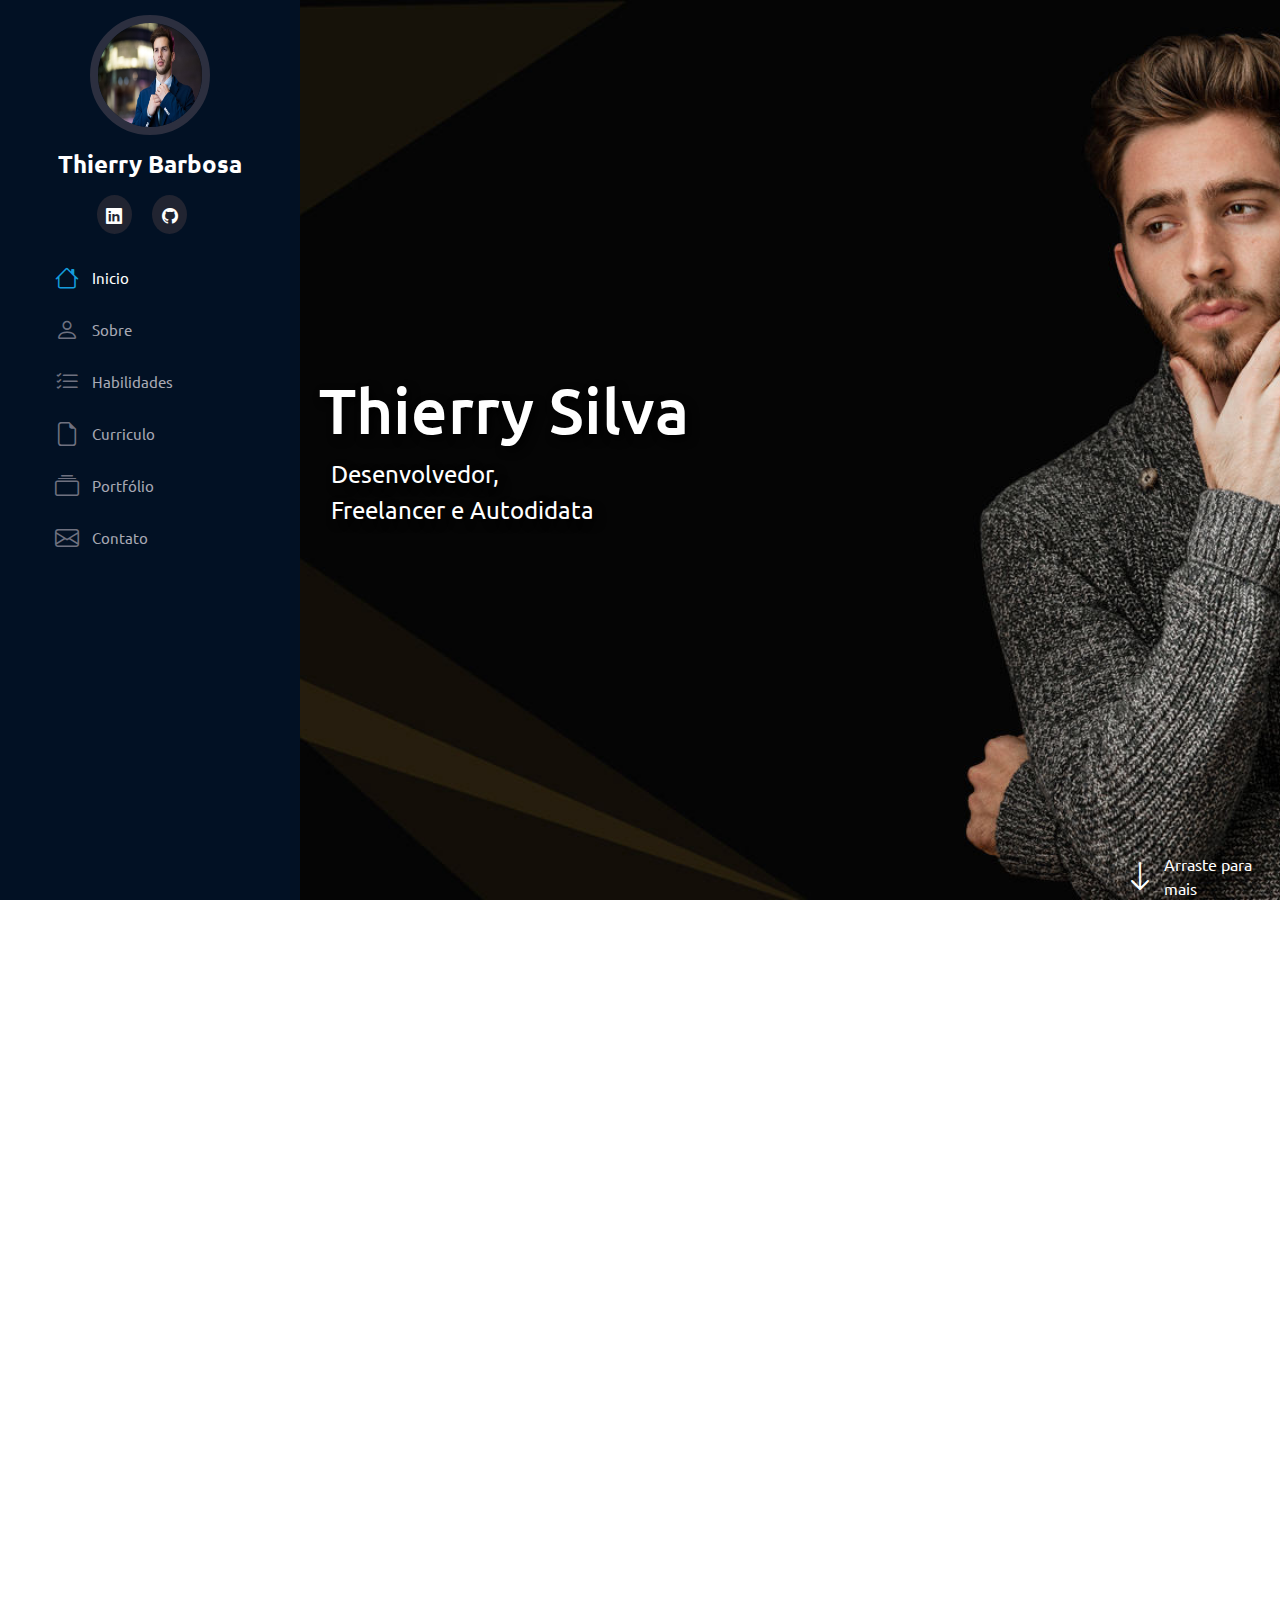
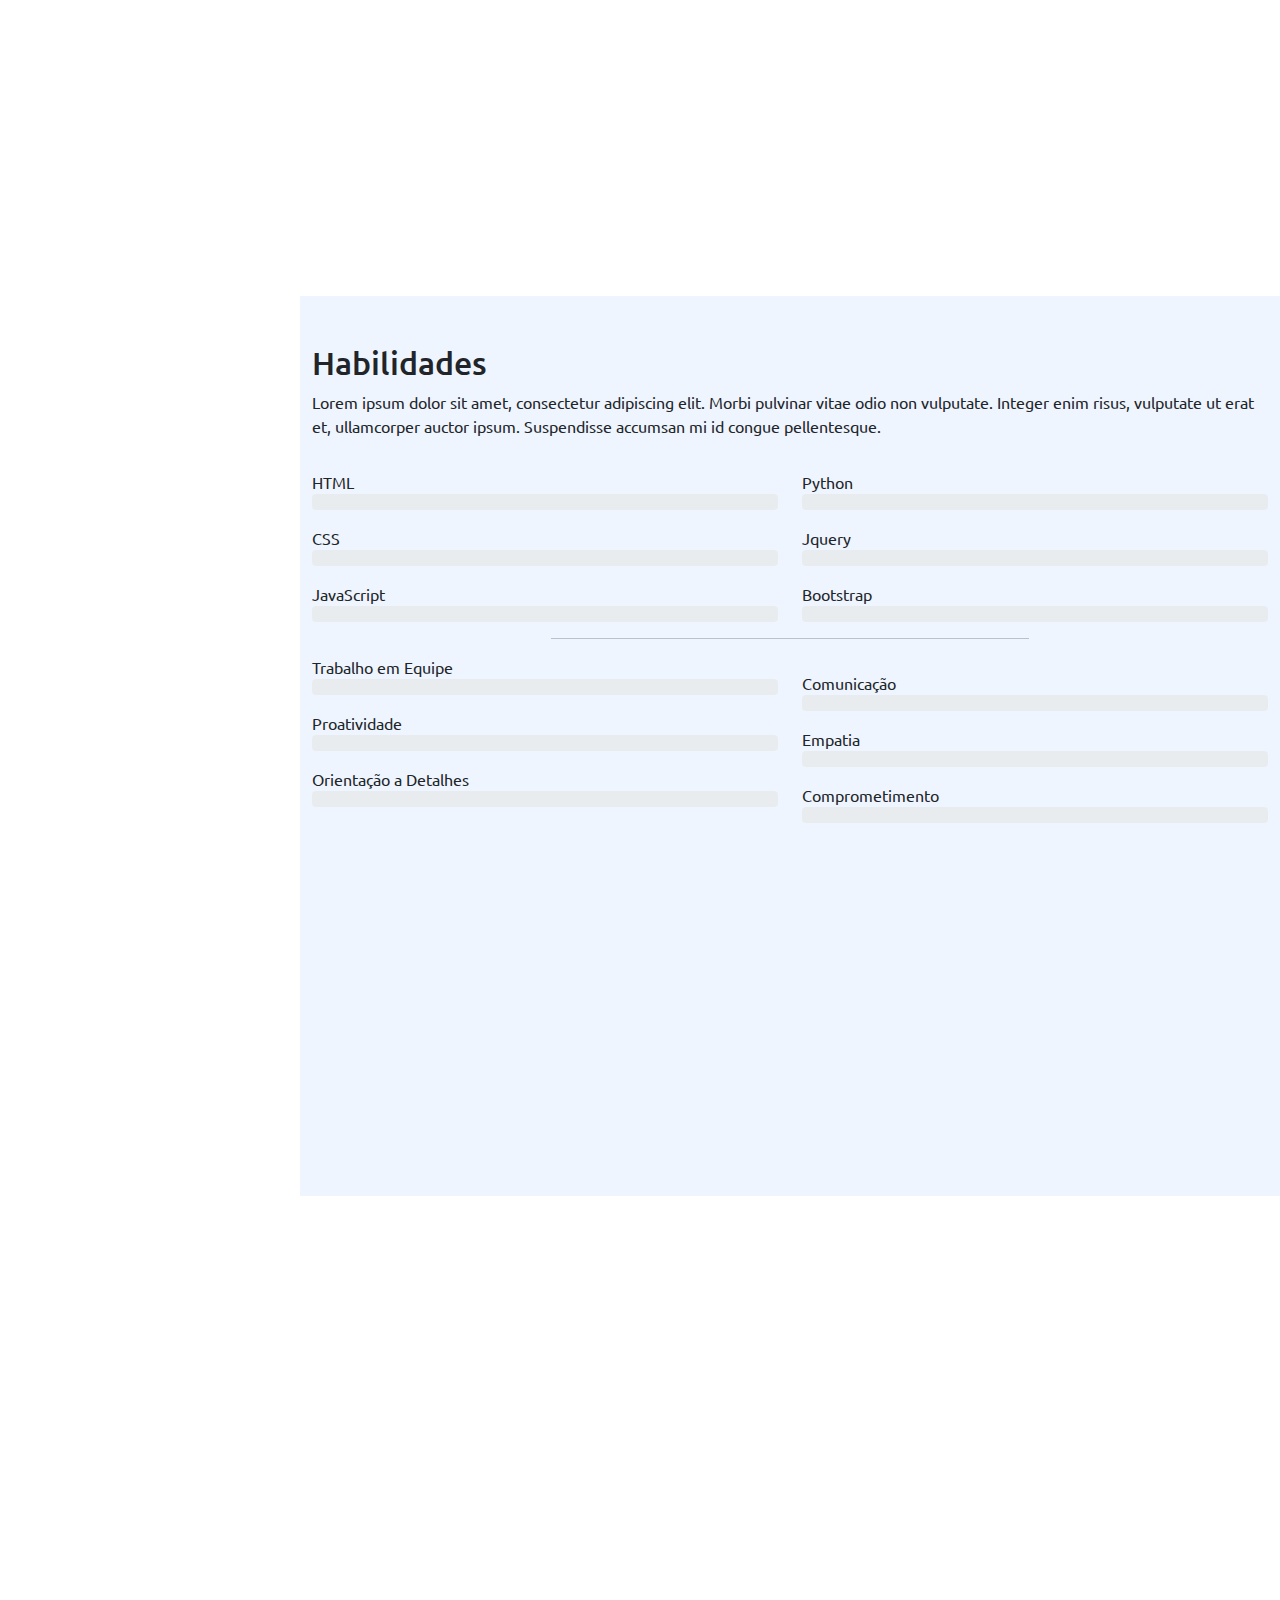
<file: index.html>
<!DOCTYPE html>
<html lang="pt-br">

<head>
    <meta charset="UTF-8">
    <meta http-equiv="X-UA-Compatible" content="IE=edge">
    <meta name="viewport" content="width=device-width, initial-scale=1.0">
    <link rel="stylesheet" href="./static/bootstrap/css/bootstrap.css">
    <link rel="stylesheet" href="./static/style.css">
    <link rel="icon" type="image/png" href="">
    <link rel="stylesheet" href="https://cdn.jsdelivr.net/npm/bootstrap-icons@1.10.4/font/bootstrap-icons.css">
    <title>Thierry | Developer</title>
</head>

<body>

    <i class="bi bi-list menu-mobile"></i>

    <aside id="header">
        <section class="profile">
            <img src="./static/img/profile-4.jpeg" alt="Foto do Thierry">
            <h1>Thierry Barbosa</h1>
            <div class="social-links mt-4 text-center">
                <a target="_blank" href="#"><i class="bi bi-linkedin"></i></a>
                <a target="_blank" href="#"><i class="bi bi-github"></i></a>
            </div>
        </section>

        <nav id="nav-bar" class="nav-menu">
            <ul class="nav flex-column">
                <li class="nav-item">
                    <a class="nav-link inicio" aria-current="page" href="#inicio"><i class="bi bi-house "></i> Inicio</a>
                </li>
                <li class="nav-item">
                    <a class="nav-link sobre" href="#sobre"><i class="bi bi-person "></i> Sobre</a>
                </li>
                <li class="nav-item">
                    <a class="nav-link habilidades" href="#habilidades"><i class="bi bi-list-check "></i> Habilidades</a>
                </li>
                <li class="nav-item">
                    <a class="nav-link curriculo" href="#curriculo"><i class="bi bi-file-earmark "></i> Curriculo</a>
                </li>
                <li class="nav-item">
                    <a class="nav-link" href="#"><i class="bi bi-collection"></i> Portfólio</a>
                </li>
                <li class="nav-item">
                    <a class="nav-link" href="#"><i class="bi bi-envelope"></i> Contato</a>
                </li>

            </ul>
        </nav>
    </aside>

    <main id="main">

        <section id="inicio" class="row m-0 p-0 sessao">
            <div class="col-md-5 d-flex justify-content-center align-items-center flex-column text-white">
                <h2 class="text-shadow">Thierry Silva</h2>
                <span id="subtitle" class="text-shadow">Desenvolvedor, Freelancer e Autodidata</span>
                <div class="mobile-button mt-5">
                    <div class="social-links-mobile mt-4 mb-4 text-center">
                        <a target="_blank" href="#"><i class="bi bi-linkedin"></i></a>
                        <a target="_blank" href="#"><i class="bi bi-github"></i></a>
                    </div>
                    <button href="#sobre" class="btn-mob readme"><a href="#sobre">Read More</a></button>
                    <button class="btn-mob contactme">Contact Me</button>
                </div>
            </div>

            <div class="col-md-7 d-flex justify-content-end align-items-end">
                <div id="arraste" class=" align-items-center">
                    <i class="bi bi-arrow-down text-white pe-2 fs-2" aria-hidden="true"></i>
                    <a href="#sobre">Arraste para mais</a>
                </div>
            </div>
        </section>

        <section id="sobre" class="container mt-5 sessao">
            <div class="row w-100">
                <div class="col-md-12" data-anime="up">
                    <h2 class="pt-3">Sobre</h2>
                    <p>Lorem ipsum dolor sit amet, consectetur adipiscing elit. Morbi pulvinar vitae odio non vulputate.
                        Integer enim risus, vulputate ut erat et, ullamcorper auctor ipsum. Suspendisse accumsan mi id
                        congue pellentesque. Mauris vitae lectus vel massa sollicitudin varius. Fusce pellentesque quis
                        tortor posuere aliquet. Morbi pretium diam mattis maximus porta. Integer eget diam felis. In
                        dignissim tincidunt blandit. Maecenas a ultricies sem. Cras volutpat, sapien eu volutpat
                        ultricies, odio nibh bibendum arcu, ultrices sollicitudin sapien odio fermentum risus. Praesent
                        non quam sed odio fringilla facilisis. Sed sit amet volutpat turpis. Sed eleifend dolor eget
                        odio porta sagittis.</p>
                </div>

                <div class="row mt-4">
                    <div class="col-md-4">
                        <img src="./static/img/profile-4.jpeg" alt="foto Thierry" class="img-fluid shadow" data-anime="left">
                    </div>

                    <div class="col-md-8" data-anime="right">
                        <h3>Desenvolvedor</h3>
                        <p>Lorem ipsum dolor sit amet, consectetur adipiscing elit. Morbi pulvinar vitae odio non
                            vulputate. Integer enim risus, vulputate ut erat et, ullamcorper auctor ipsum. Suspendisse
                            accumsan mi id congue pellentesque.</p>
                        <div class="row mt-3 mb-4">
                            <div class="col-md-6">
                                <ul class="list-group list-group-flush fs-5">
                                    <li class="list-group-item">
                                        Niver: <span class="fw-lighter">08 de Novembro de 2002</span>
                                    </li>

                                    <li class="list-group-item">
                                        Idade: <span class="fw-lighter"> 20 Anos</span>
                                    </li>

                                    <li class="list-group-item">
                                        Cidade: <span class="fw-lighter">São Paulo</span>
                                    </li>

                                    <li class="list-group-item">
                                        Estado: <span class="fw-lighter">São Paulo</span>
                                    </li>

                                </ul>
                            </div>

                            <div class="col-md-6">
                                <ul class="list-group list-group-flush fs-5">
                                    <li class="list-group-item">
                                        Hobby: <span class="fw-lighter">Futebol</span>
                                    </li>

                                    <li class="list-group-item">
                                        Site: <span class="fw-lighter"> Não tem</span>
                                    </li>

                                    <li class="list-group-item">
                                        Trabalho: <span class="fw-lighter">Não Tem</span>
                                    </li>

                                    <li class="list-group-item">
                                        Experiência: <span class="fw-lighter">Não Tem</span>
                                    </li>

                                </ul>

                            </div>

                        </div>

                        <p>Morbi eget congue dolor, a suscipit nisl. Curabitur tempus, lorem vitae pharetra suscipit,
                            felis ipsum porttitor libero, nec aliquam ex ipsum ac turpis. Nunc lacinia posuere semper.
                            Suspendisse potenti. Fusce ullamcorper viverra metus, vel faucibus lorem imperdiet in. Fusce
                            convallis pharetra ultrices. Suspendisse purus diam, molestie euismod augue a, sodales
                            posuere sapien.</p>


                    </div>

                </div>
            </div>
        </section>

        <div id="habilidades" class="mt-5 section-bg sessao">

            <div class="container pb-5">
                <h2 class="pt-5">Habilidades</h2>
                <p>Lorem ipsum dolor sit amet, consectetur adipiscing elit. Morbi pulvinar vitae odio non vulputate.
                    Integer enim risus, vulputate ut erat et, ullamcorper auctor ipsum. Suspendisse accumsan mi id
                    congue pellentesque.</p>

                <div class="row">
                    <div class="col-md-6">
                        <p class="mt-3 mb-0">HTML</p>
                        <div class="progress " role="progressbar" aria-label="Example with label" aria-valuenow="75"
                            aria-valuemin="0" aria-valuemax="100">
                            <div class="progress-bar" style="width: 75%" data-anime="left">75%</div>
                        </div>

                        <p class="mt-3 mb-0">CSS</p>
                        <div class="progress" role="progressbar" aria-label="Example with label" aria-valuenow="55"
                            aria-valuemin="0" aria-valuemax="100">
                            <div class="progress-bar" style="width: 55%" data-anime="left">55%</div>
                        </div>

                        <p class="mt-3 mb-0">JavaScript</p>
                        <div class="progress" role="progressbar" aria-label="Example with label" aria-valuenow="55"
                            aria-valuemin="0" aria-valuemax="100">
                            <div class="progress-bar" style="width: 55%" data-anime="left">55%</div>
                        </div>

                    </div>

                    <div class="col-md-6">
                        <p class="mt-3 mb-0">Python</p>
                        <div class="progress" role="progressbar" aria-label="Example with label" aria-valuenow="35"
                            aria-valuemin="0" aria-valuemax="100">
                            <div class="progress-bar" style="width: 35%" data-anime="left">35%</div>
                        </div>

                        <p class="mt-3 mb-0">Jquery</p>
                        <div class="progress" role="progressbar" aria-label="Example with label" aria-valuenow="55"
                            aria-valuemin="0" aria-valuemax="100">
                            <div class="progress-bar" style="width: 55%" data-anime="left">55%</div>
                        </div>

                        <p class="mt-3 mb-0">Bootstrap</p>
                        <div class="progress" role="progressbar" aria-label="Example with label" aria-valuenow="45"
                            aria-valuemin="0" aria-valuemax="100">
                            <div class="progress-bar" style="width: 45%" data-anime="left">45%</div>
                        </div>
                    </div>
                </div>

                <hr class="ms-auto me-auto mt-3 w-50">

                <div class="row">
                    <div class="col-md-6">
                        <p class="mb-0">Trabalho em Equipe</p>
                        <div class="progress" role="progressbar" aria-label="Example with label" aria-valuenow="85"
                            aria-valuemin="0" aria-valuemax="100">
                            <div class="progress-bar" style="width: 85%" data-anime="left">85%</div>
                        </div>


                        <p class="mt-3 mb-0">Proatividade</p>
                        <div class="progress" role="progressbar" aria-label="Example with label" aria-valuenow="75"
                            aria-valuemin="0" aria-valuemax="100">
                            <div class="progress-bar" style="width: 75%" data-anime="left">75%</div>
                        </div>

                        <p class="mt-3 mb-0">Orientação a Detalhes</p>
                        <div class="progress" role="progressbar" aria-label="Example with label" aria-valuenow="55"
                            aria-valuemin="0" aria-valuemax="100">
                            <div class="progress-bar" style="width: 55%" data-anime="left">55%</div>
                        </div>
                    </div>

                    <div class="col-md-6">
                        <p class="mt-3 mb-0">Comunicação</p>
                        <div class="progress" role="progressbar" aria-label="Example with label" aria-valuenow="95"
                            aria-valuemin="0" aria-valuemax="100">
                            <div class="progress-bar" style="width: 95%" data-anime="left">95%</div>
                        </div>

                        <p class="mt-3 mb-0">Empatia</p>
                        <div class="progress" role="progressbar" aria-label="Example with label" aria-valuenow="85"
                            aria-valuemin="0" aria-valuemax="100">
                            <div class="progress-bar" style="width: 85%" data-anime="left">85%</div>
                        </div>

                        <p class="mt-3 mb-0">Comprometimento</p>
                        <div class="progress" role="progressbar" aria-label="Example with label" aria-valuenow="100"
                            aria-valuemin="0" aria-valuemax="100">
                            <div class="progress-bar" style="width: 100%" data-anime="left">100%</div>
                        </div>
                    </div>
                </div>

            </div>

        </div>

        <section id="curriculo" class="mt-5 cv sessao">
            <div class="container pb-5">
                <h2 class="pt-3 pb-4" data-anime="down">Curriculo</h2>
                <div class="row">
                    <div class="col-md-6">
                        <h3 class="cv-title" data-anime="down">Education</h3>

                        <div class="cv-item" data-anime="up">
                            <h4>Desenvolvimento WEB</h4>
                            <h5>2019-2019</h5>
                            <p><em>Instituto Brasileiro de Formação</em></p>
                            <p>Lorem ipsum dolor sit, amet consectetur adipisicing elit.
                                Ratione quam assumenda necessitatibus minima?</p>
                        </div>
                        <div class="cv-item" data-anime="up">
                            <h4>Desenvolvimento WEB</h4>
                            <h5>2019-2019</h5>
                            <p><em>Instituto Brasileiro de Formação</em></p>
                            <p>Lorem ipsum dolor sit, amet consectetur adipisicing elit.
                                Ratione quam assumenda necessitatibus minima?.</p>
                        </div>
                        <div class="cv-item" data-anime="up">
                            <h4>Desenvolvimento WEB</h4>
                            <h5>2019-2019</h5>
                            <p><em>Instituto Brasileiro de Formação</em></p>
                            <p>Lorem ipsum dolor sit, amet consectetur adipisicing elit.
                                Ratione quam assumenda necessitatibus minima?</p>
                        </div>
                    </div>
                    <div class="col-md-6">
                        <h3 class="cv-title" data-anime="down">Profissional</h3>

                        <div class="cv-item" data-anime="up">
                            <h4>Desenvolvimento WEB</h4>
                            <h5>2019-2019</h5>
                            <p><em>Instituto Brasileiro de Formação</em></p>
                            <p>Lorem ipsum dolor sit, amet consectetur adipisicing elit.
                                Ratione quam assumenda necessitatibus minima?</p>
                        </div>
                        <div class="cv-item" data-anime="up">
                            <h4>Desenvolvimento WEB</h4>
                            <h5>2019-2019</h5>
                            <p><em>Instituto Brasileiro de Formação</em></p>
                            <p>Lorem ipsum dolor sit, amet consectetur adipisicing elit.
                                Ratione quam assumenda necessitatibus minima?</p>
                        </div>
                        <div class="cv-item" data-anime="up">
                            <h4>Desenvolvimento WEB</h4>
                            <h5>2019-2019</h5>
                            <p><em>Instituto Brasileiro de Formação</em></p>
                            <p>Lorem ipsum dolor sit, amet consectetur adipisicing elit.
                                Ratione quam assumenda necessitatibus minima?</p>
                        </div>
                    </div>
                </div>
            </div>
        </section>

    </main>

    <script src="./static/bootstrap/js/bootstrap.bundle.min.js"></script>
    <script src="./static/script.js"></script>
</body>

</html>
</file>
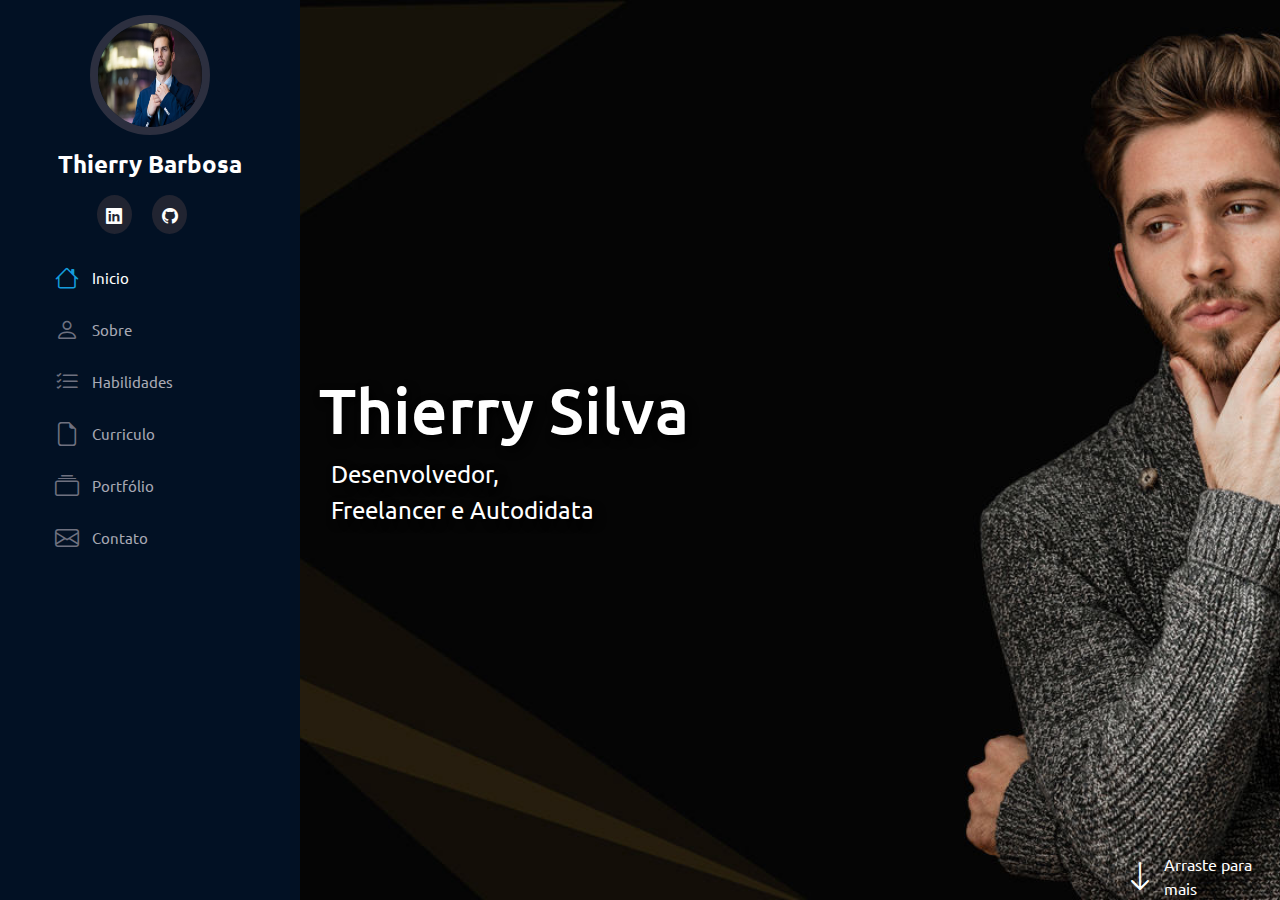
<file: templates/index.html>
<!DOCTYPE html>
<html lang="pt-br">
<head>
    <meta charset="UTF-8">
    <meta http-equiv="X-UA-Compatible" content="IE=edge">
    <meta name="viewport" content="width=device-width, initial-scale=1.0">
    <link rel="stylesheet" href="../static/bootstrap/css/bootstrap.css">
    <link rel="stylesheet" href="../static/style.css">
    <link rel="icon" type="image/png" href="">
    <link rel="stylesheet" href="https://cdn.jsdelivr.net/npm/bootstrap-icons@1.10.4/font/bootstrap-icons.css">
    <title>Thierry |  Developer</title>
</head>
<body>

    <aside id="header">
        <section class="profile">
            <img src="../static/img/profile-4.jpeg" alt="Foto do Thierry">
            <h1>Thierry Barbosa</h1>
            <div class="social-links mt-4 text-center">
                <a target="_blank" href="#"><i class="bi bi-linkedin"></i></a>
                <a target="_blank" href="#"><i class="bi bi-github"></i></a>
            </div>
        </section>

        <nav id="nav-bar" class="nav-menu">
            <ul class="nav flex-column">
                <li class="nav-item">
                  <a class="nav-link active" aria-current="page" href="#"><i class="bi bi-house"></i> Inicio</a>
                </li>
                <li class="nav-item">
                  <a class="nav-link" href="#"><i class="bi bi-person"></i> Sobre</a>
                </li>
                <li class="nav-item">
                  <a class="nav-link" href="#"><i class="bi bi-list-check"></i> Habilidades</a>
                </li>
                <li class="nav-item">
                    <a class="nav-link" href="#"><i class="bi bi-file-earmark"></i> Curriculo</a>
                </li>
                <li class="nav-item">
                    <a class="nav-link" href="#"><i class="bi bi-collection"></i> Portfólio</a>
                </li>
                <li class="nav-item">
                    <a class="nav-link" href="#"><i class="bi bi-envelope"></i> Contato</a>
                </li>
                
              </ul>
        </nav>
    </aside>

    <main id="main">

        <section id="inicio" class="row m-0 p-0">
            <div class="col-md-5 d-flex justify-content-center align-items-center flex-column text-white">
                <h2 class="text-shadow">Thierry Silva</h2>
                <span id="subtitle" class="text-shadow">Desenvolvedor, Freelancer e Autodidata</span>
            </div>

            <div class="col-md-7 d-flex justify-content-end align-items-end">
                <div id="arraste" class="d-flex align-items-center">
                    <i class="bi bi-arrow-down text-white pe-2 fs-2" aria-hidden="true"></i>
                    <a href="">Arraste para mais</a>
                </div>
            </div>
        </section>
    </main>
    
    <script src="../static/bootstrap/js/bootstrap.bundle.min.js"></script>
    <script src="../static/script.js"></script>
</body>
</html>
</file>
<file: static/style.css>
@import url('https://fonts.googleapis.com/css2?family=Poppins:wght@400;500;600;700&family=Ubuntu:ital,wght@0,300;0,400;0,500;0,700;1,300;1,400;1,500;1,700&display=swap');

html, body{
    font-family: Ubuntu, arial;
    width: 100%;
    height: 100%;
}

:root{
    --border: #2c2f3f;
}

.menu-mobile{
    position: fixed;
    color: #fff;
    background-color: #252c90;
    right: 1rem;
    top: 1rem;
    font-size: 1.5rem;
    border-radius: 4rem;
    cursor: pointer;
    z-index: 10;
    width: 45px;
    height: 45px;
    display: none;
    justify-content: center;
    align-items: center;
}

/*estilizando a barra de navegação  */

#header{
    position: fixed;
    top: 0;
    left: 0;
    bottom: 0;
    background-color: #021124;
    overflow-y: auto;
    width: 300px;
    transition: all ease-in-out 0.5s;
    padding: 0 15px;
    z-index: 9997;
}

#header .profile img{
    margin: 15px auto ;
    display: block;
    width: 120px;
    height: 120px;
    border-radius: 50%;
    border: 8px solid var(--border);
}

#header .profile h1{
    font-size: 24px;
    color: #fff;
    margin: 0;
    padding:0;
    font-weight: 600;
    text-align: center;
}

#header .profile .social-links a{
    font-size: 1rem;
    background: #212431;
    color: #fff;
    padding: 0.6rem;
    margin-right: 1rem;
    border-radius: 50%;
    transition: 0.3s;
    text-decoration: none;
}

#header .profile .social-links a:hover{
    background: #149ddd;
}

.nav-menu{
    padding: 1.5rem;
}

.nav-menu a,
.nav-menu a:focus{
    display: flex;
    align-items: center;
    color: #a8a9b4;
    transition: 0.3s;
    font-size: 15px;
}

.nav-menu a i,
.nav-menu a:focus i{
    font-size: 24px;
    padding-right: 0.8rem;
    color: #6f7180;
}

.nav-menu a:hover,
.nav-menu .active,
.nav-menu .active:focus,
.nav-menu li:hover > a{
    color: #fff;
    text-decoration: none;
}

.nav-menu a:hover i,
.nav-menu .active i,
.nav-menu .active:focus i,
.nav-menu li:hover > a i{
    color: #149ddd;
}

.nav-menu .nav .nav-item .active i{
    color: #149ddd;
}

/*final da estilização da barra de navegação */

/*inicio da estilização da main*/

    /*estilizando a sessão de incio  */
    
    #main{
        margin-left: 300px;
    }

    section#inicio{
        background-image: url(../static/img/banner.jpg);
        background-repeat: no-repeat;
        background-size: cover;
        background-attachment: fixed;
        background-position: center;

        width: 100%;
        height: 100vh;
    }

    section#inicio h2{
        font-size: 4rem;
    }

    section#inicio #subtitle{
        margin-right: 6rem;
        margin-left: 1.2rem;
        font-size: 1.5rem;
    }

    .text-shadow{
        text-shadow: 4px 4px 10px #000000;
    }

    .mobile-button{
        display: none;
    }

    .btn-mob{
        width: 130px;
        height: 35px;
        margin-left: 4px;
        
    }

    .mobile-button .social-links-mobile a{
        font-size: 1rem;
        background: #212431;
        color: #fff;
        padding: 0.6rem;
        margin-right: 1rem;
        border-radius: 50%;
        transition: 0.3s;
        text-decoration: none;
    }

    .btn-mob.readme{
        background: #252c90;
        border: 0;
        border-radius: 8px;
    }

    .btn-mob.readme a{
        text-decoration: none;
        color: #fff;
        width: 100%;
        display: inline-block;
    }
    .btn-mob.contactme{
        border-radius: 8px;
        border: 3px solid #252c90;
        background: none;
        color: #fff;
    }



    section#inicio div#arraste{
        width: 9rem;
        display: flex;
    }

    section#inicio #arraste a{
        text-decoration: none;
        color: #fff;
    }

    .menu-nav-active{
        overflow: hidden;
    }

    .menu-nav-active #header{
        left: 0;
    }

    .section-bg{
        background-color: #eff5ff;
    }

.cv .cv-title{
    font-weight: 700;
    margin-top: 20px;
    margin-bottom: 20px;
    color: #050d18;
}

.cv .cv-item{
    padding: 0 0 20px 20px;
    margin-top: -2px;
    border-left: 2px solid #1f5297;
    position: relative;
}

.cv .cv-item h4{
    line-height: 18px;
    font-weight: 600;
    text-transform: uppercase;
    font-family: "Poppins", sans-serif;
    color: #050d18;
    margin-bottom: 10px;
}

.cv .cv-item h5{
    background: #e4edf9;
    padding: 5px 15px;
    display: inline-block;
    font-weight: 600;
    margin-bottom: 10px;
}

.cv .cv-item::before{
    content: "";
    position: absolute;
    top: 0;
    width: 16px;
    height: 16px;
    border: 2px solid #1f5297;
    background: #fff;
    border-radius: 50%;
    left: -9px;
}




/* ANIMAÇÃO*/
[data-anime]{
    opacity: 0;
    transition: 1s;
}

[data-anime="down"] {
    transform: translate3d(0, -100%, 0);
}

[data-anime="up"] {
    transform: translate3d(0, 100%, 0);
}

[data-anime="left"] {
    transform: translate3d(-100%, 0, 0);
}

[data-anime="right"] {
    transform: translate3d(50px, 0, 0);
}

[data-anime].animate {
    opacity: 1;
    transform: translate3d(0, 0, 0);
}


@media (max-width: 1024px) {
    .menu-mobile{
        display: flex;
    }

    #header{
        left: -300px;
    }

    section#inicio h2{
        font-size: 2rem;
    }

    section#inicio #subtitle{
        margin-right: 0;
        font-size: 1rem;
    }

    #main{
        margin-left: 0;
    }

}

@media (max-width: 745px){
    .mobile-button{
        display: block;
    }

    #main #inicio .col-md-7 #arraste{
        display: none;
    }

}

@media (min-width: 1025px){
    section#inicio,
    section#sobre,
    div#habilidades,
    section#curriculo{
    height: 100vh;
}
}


*::-webkit-scrollbar{
    width: 10px;
}

*::-webkit-scrollbar-track{
    width: 12px;
    box-shadow: inset 0 0 .3rem #00000050;
    background-color: #fff;
}

*::-webkit-scrollbar-thumb{
    background-color: #252c90;
    border-radius: 4px;
}
</file>
